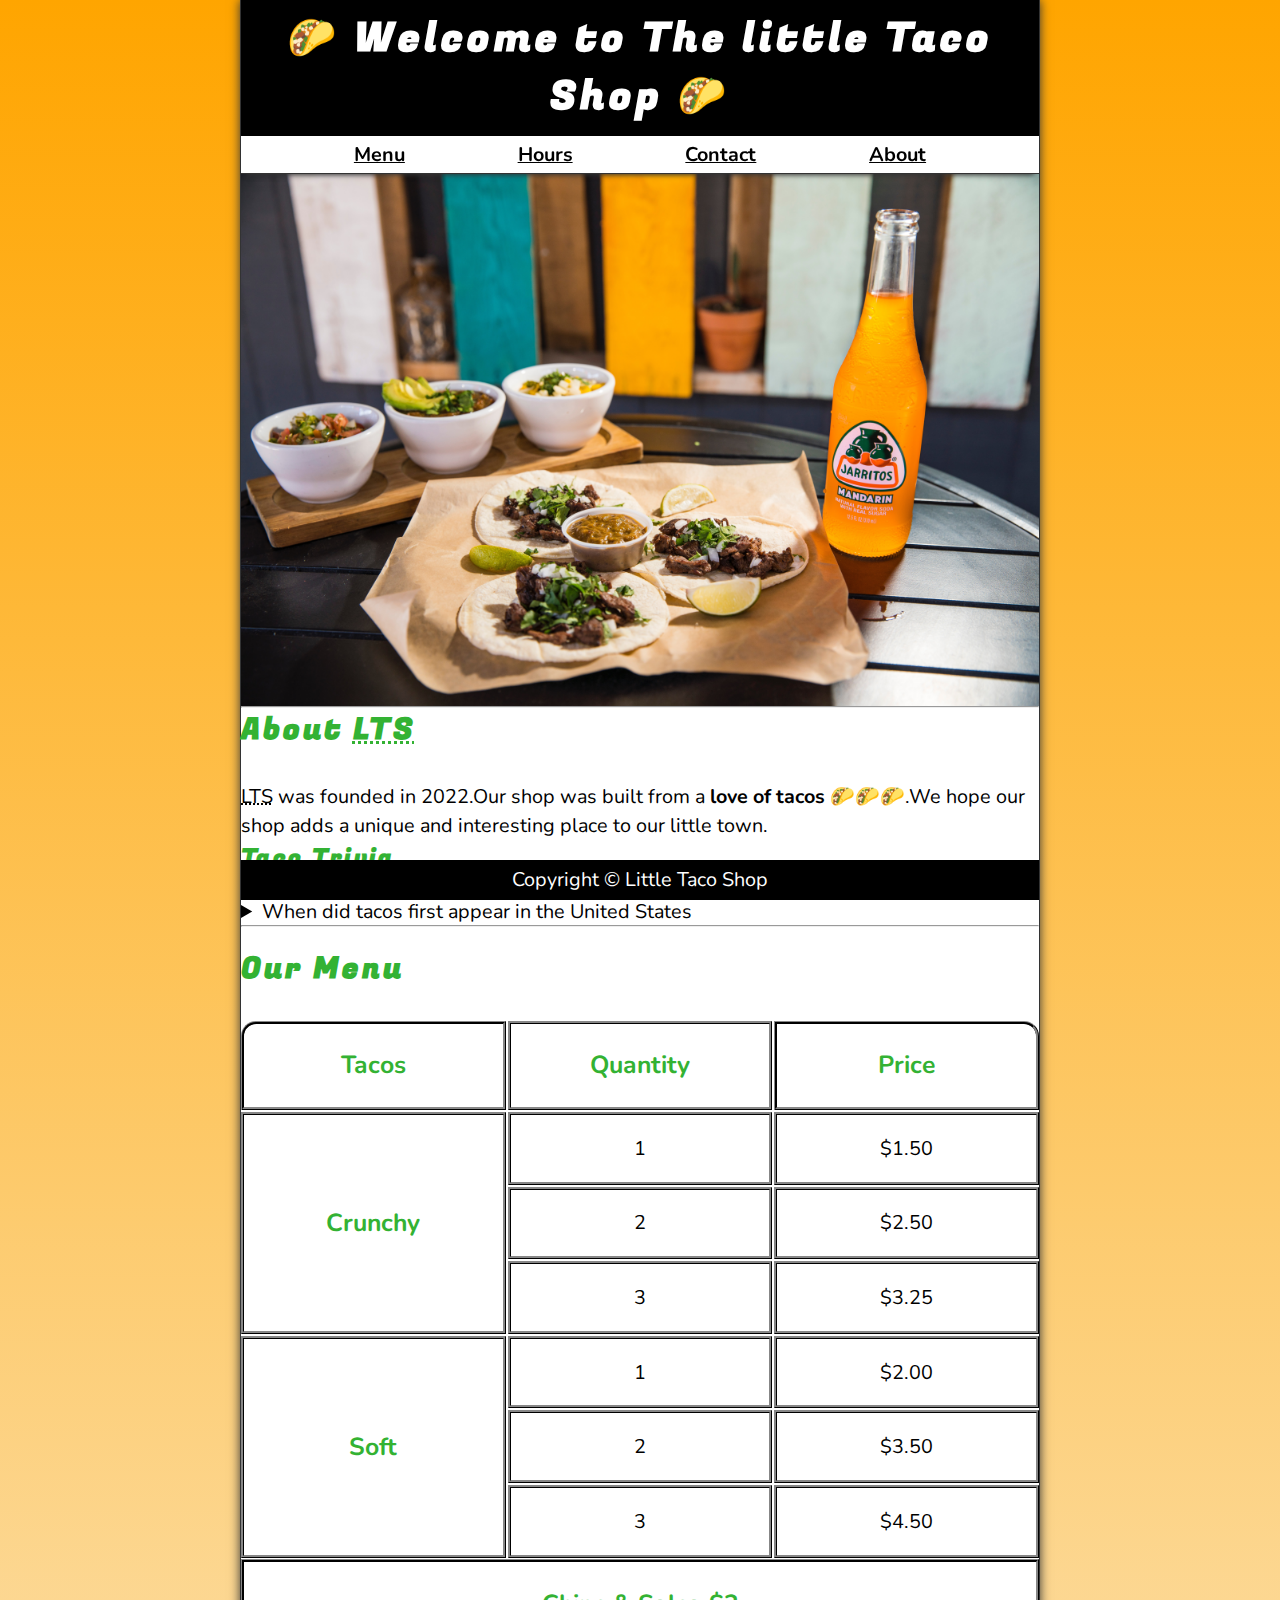
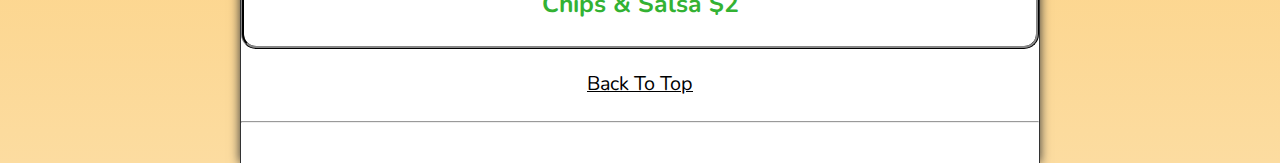
<file: index.html>
<!DOCTYPE html>
<html lang="en">
<head>
    <meta charset="UTF-8">
    <meta http-equiv="X-UA-Compatible" content="IE=edge">
    <meta name="author" content="joshua agutu">
    <meta name="viewport" content="width=device-width, initial-scale=1.0">
    <title>The little Taco Shop</title>
    <link rel="icon" href="img/favicon.ico" type="image/x-icon">
    <link rel="stylesheet" href="style.css">
</head>
<body>
    <header class="header ">
        <h1 class="header__h1">Welcome to The little Taco Shop</h1>
        <nav class="header__nav">
        <ul class="header__ul">
           
            <li>
                <a href="#menu">Menu</a>
            </li>
            <li>
                <a href="hours.html">Hours</a>
            </li>
            <li>
                <a href="contact.html">Contact 
                </a>
            </li>
            <li>
                <a href="about.html">About </a>
            </li>
         
        </ul>
    </nav>
    </header>
    <section class="hero">
        <h2 class="hero__h2">Bienvenidos!</h2>
        <figure>
            <img src="img/tacos_and_drink_1000x667.png" alt="tacos and a drink" width="1000" height="667">
            <figcaption class="offscreen">
                Tacos and a drink
            </figcaption>
        </figure>
    </section>
        <hr>
        <main>
        <article id="about">
        <h2>
            About <abbr title="little taco shop">LTS</abbr>
        </h2>
        <p><abbr title="little taco shop">LTS</abbr> was founded in 2022.Our shop was built from a <strong>love of tacos</strong> 🌮🌮🌮.We hope our shop adds a unique and interesting place to our little town. </p>
        <aside>
            <h3>Taco Trivia </h3>
            <details>
                <summary>
                    When did tacos first appear in the United States
                </summary>
                <P> Jeffrey M. Pilcher, taco historian and professor of history at the University of Minnesota, says
                    the earliest mention of tacos in the United States are in a newspaper from <time
                        datetime="1905">1905</time>. (Source: <cite><a
                            href="https://www.smithsonianmag.com/arts-culture/where-did-the-taco-come-from-81228162/"
                            target="_blank">Smithsonian Magazine</a></cite>)</P>
            </details>
        </article>
        </aside>
        <hr>
        <article id="menu">
            <article id="menu" class="main__article menu">
                <h2 class="menu__h2">Our Menu</h2>
                <table class="menu__container">
                    <caption class="offscreen">Our Tacos</caption>
                    <thead>
                        <tr>
                            <th class="menu__header" scope="col">Tacos</th>
                            <th class="menu__header" scope="col">Quantity</th>
                            <th class="menu__header" scope="col">Price</th>
                        </tr>
                    </thead>
                    <tbody>
                        <tr>
                            <th class="menu__item menu__cr" scope="row" rowspan="3">
                                Crunchy
                            </th>
                            <td class="menu__item">1</td>
                            <td class="menu__item">$1.50</td>
                        </tr>
                        <tr>
                            <td class="menu__item">2</td>
                            <td class="menu__item">$2.50</td>
                        </tr>
                        <tr>
                            <td class="menu__item">3</td>
                            <td class="menu__item">$3.25</td>
                        </tr>
                        <tr>
                            <th class="menu__item menu__sf" scope="row" rowspan="3">
                                Soft
                            </th>
                            <td class="menu__item">1</td>
                            <td class="menu__item">$2.00</td>
                        </tr>
                        <tr>
                            <td class="menu__item">2</td>
                            <td class="menu__item">$3.50</td>
                        </tr>
                        <tr>
                            <td class="menu__item">3</td>
                            <td class="menu__item">$4.50</td>
                        </tr>
                    </tbody>
                    <tfoot>
                        <tr>
                            <td class="menu__item menu__cs" colspan="3">
                                Chips &amp; Salsa $2
                            </td>
                        </tr>
                    </tfoot>
                </table>
    
                <p class="center">
                    <a href="#">Back To Top</a>
                </p>
            </article>
      
    </main>
            <hr>
            <footer class="footer">
                <p>
                    <span class="nowrap">Copyright &copy; <time id="year"></time></span>
                    <span class="nowrap">Little Taco Shop</span>
                </p>
            </footer>
        
    
</body>
</html>
</file>
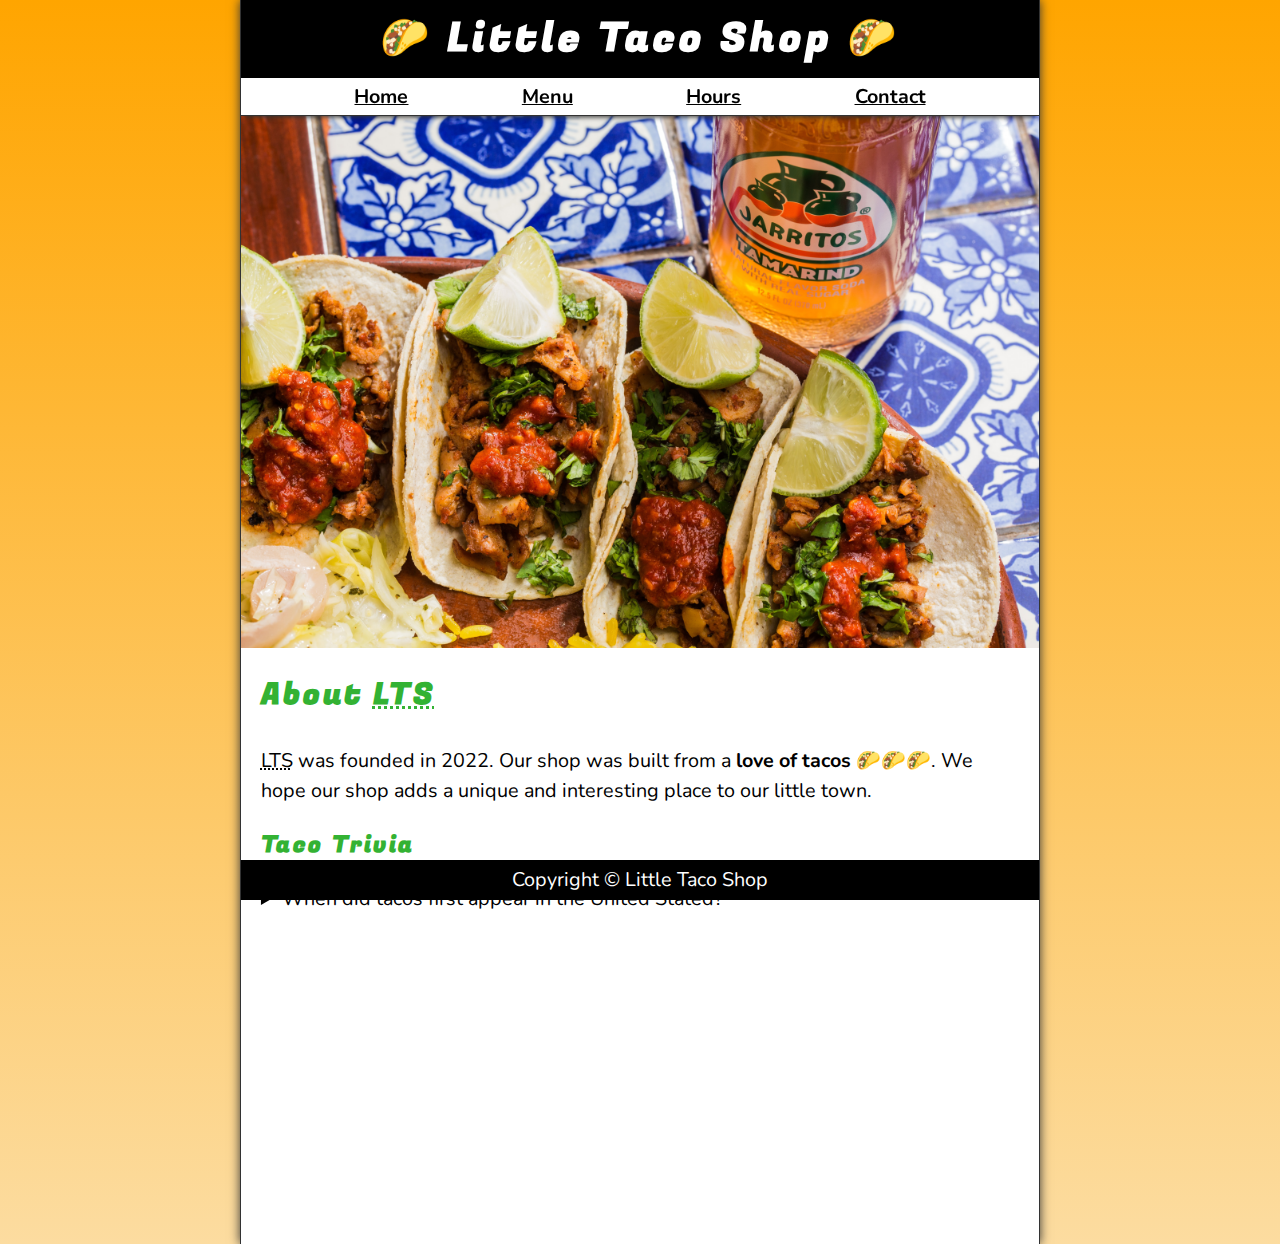
<file: about.html>
<!DOCTYPE html>
<html lang="en">
<head>
    <meta charset="UTF-8">
    <meta http-equiv="X-UA-Compatible" content="IE=edge">
    <meta name="author" content="joshua agutu">
    <meta name="viewport" content="width=device-width, initial-scale=1.0">
    <title>about the little Taco Shop</title>
    <link rel="icon" href="img/favicon.ico" type="image/x-icon">
    <link rel="stylesheet" href="style.css">
</head>
<body>
    <header class="header">
        <h1 class="header__h1">Little Taco Shop</h1>
        <nav class="header__nav">
            <ul class="header__ul">
                <li>
                    <a href="/">Home</a>
                </li>
                <li>
                    <a href="/#menu">Menu</a>
                </li>
                <li>
                    <a href="hours.html">Hours</a>
                </li>
                <li>
                    <a href="contact.html">Contact</a>
                </li>
            </ul>
        </nav>
    </header>

    <section class="hero">
        <figure>
            <img src="img/tacos_delicioso_1000x667.png" alt="Tacos Delicioso" title="Tacos Delicioso!" width="1000"
                height="667">
            <figcaption class="offscreen">
                Try these Delicious Tacos
            </figcaption>
        </figure>
    </section>

    <main class="main">
        <article id="about" class="main__article about">
            <h2>About <abbr title="The Little Taco Shop">LTS</abbr></h2>
            <p>
                <abbr title="The Little Taco Shop">LTS</abbr> was founded in <time datetime="2022">2022</time>. Our shop
                was built from a <strong>love of tacos</strong> 🌮🌮🌮. We hope our shop adds a unique and interesting
                place to our little town.
            </p>
            <aside class="about__trivia">
                <h3>Taco Trivia</h3>
                <details>
                    <summary>When did tacos first appear in the United Stated?</summary>
                    <p class="about__trivia-answer">
                        Jeffrey M. Pilcher, taco historian and professor of history at the University of Minnesota, says
                        the earliest mention of tacos in the United States are in a newspaper from <time
                            datetime="1905">1905</time>. (Source: <cite><a
                                href="https://www.smithsonianmag.com/arts-culture/where-did-the-taco-come-from-81228162/"
                                target="_blank">Smithsonian Magazine</a></cite>)
                    </p>
                </details>
            </aside>
        </article>
    </main>

    <footer class="footer">
        <p>
            <span class="nowrap">Copyright &copy; <time id="year"></time></span>
            <span class="nowrap">Little Taco Shop</span>
        </p>
    </footer>
</body>
</html>
</file>
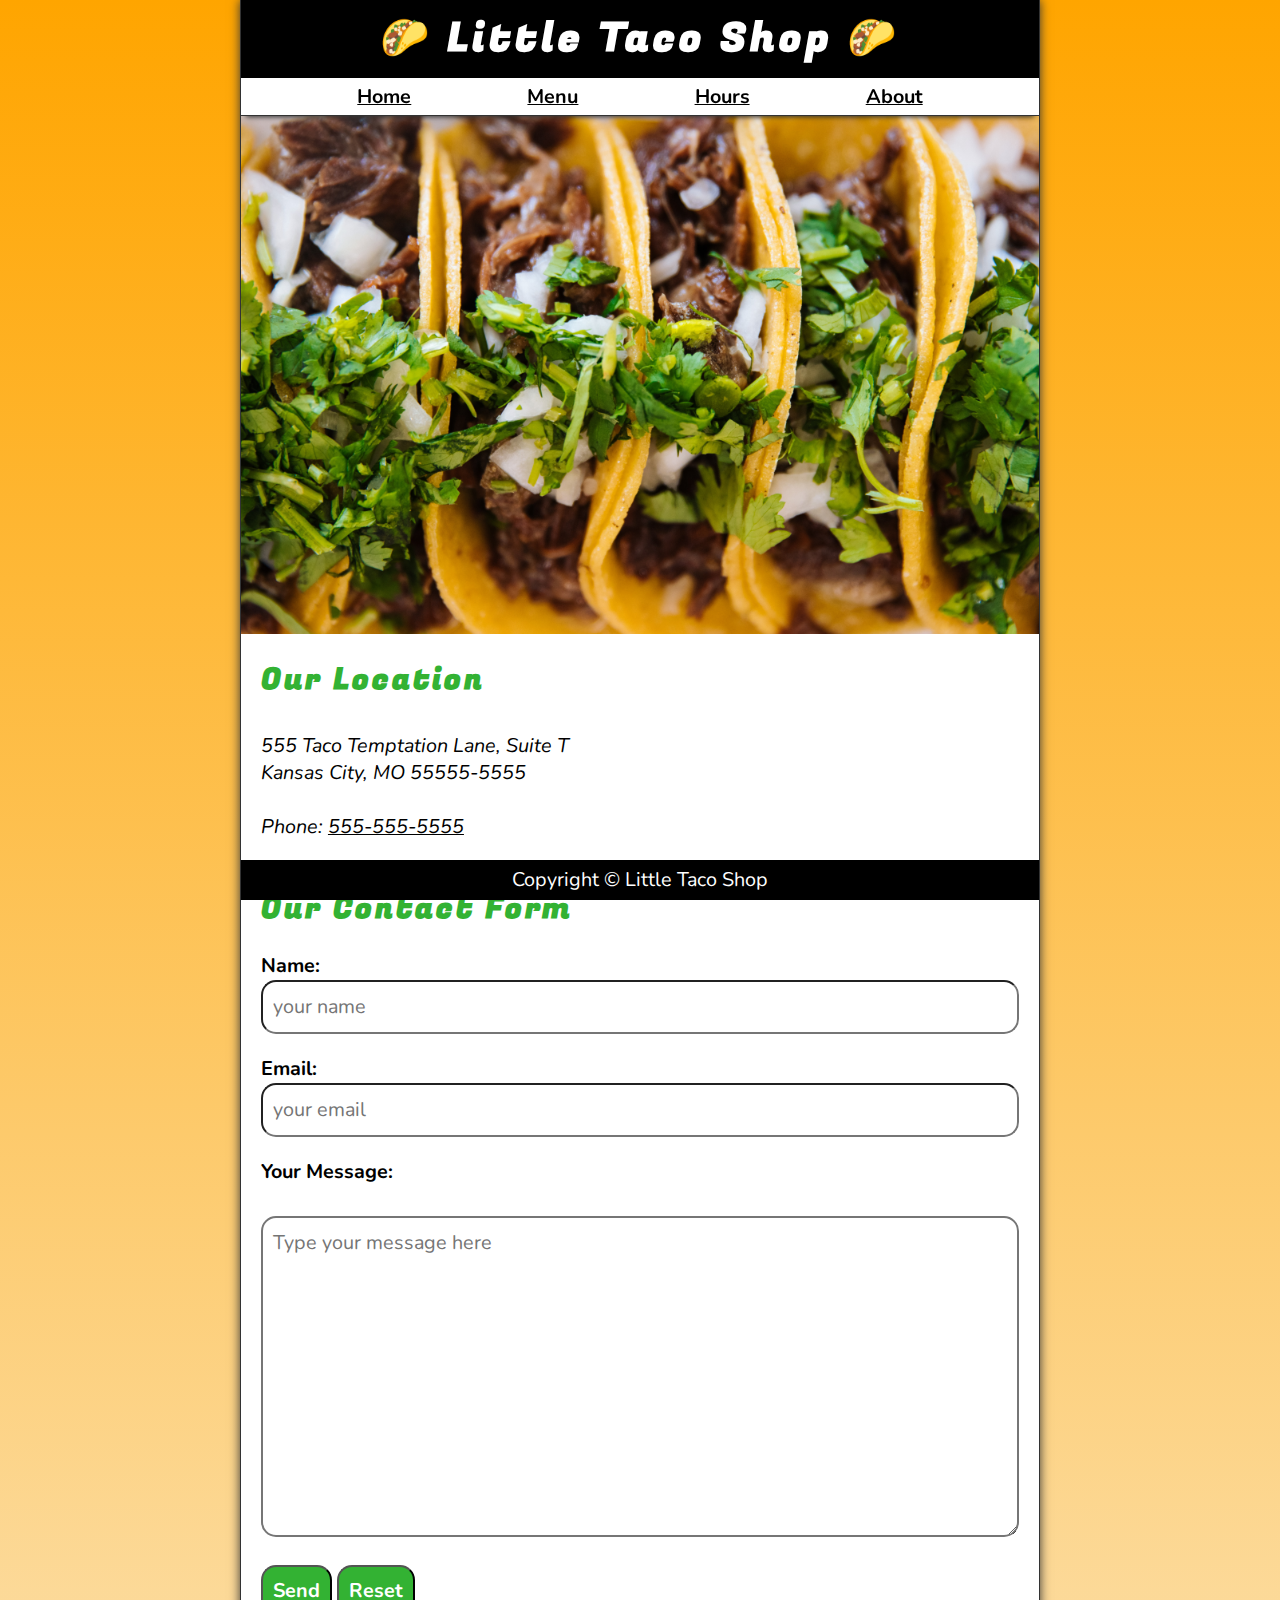
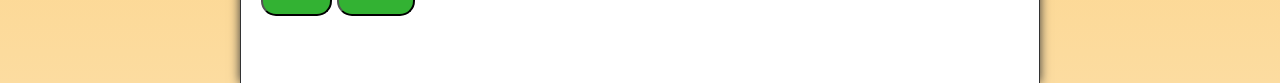
<file: contact.html>
<!DOCTYPE html>
<html lang="en">
<head>
    <meta charset="UTF-8">
    <meta http-equiv="X-UA-Compatible" content="IE=edge">
    <meta name="viewport" content="width=device-width, initial-scale=1.0">
    <meta name="author" content="joshua agutu">
    <title>contact us</title>
    <link rel="icon" href="img/favicon.ico" type="image/x-icon">
    <link rel="stylesheet" href="style.css">
</head>
<body>
    <header class="header">
        <h1 class="header__h1">Little Taco Shop</h1>
        <nav class="header__nav">
            <ul class="header__ul">
                <li>
                    <a href="/">Home</a>
                </li>
                <li>
                    <a href="/#menu">Menu</a>
                </li>
                <li>
                    <a href="hours.html">Hours</a>
                </li>
                <li>
                    <a href="about.html">About</a>
                </li>
            </ul>
        </nav>
    </header>

    <section class="hero">
        <figure>
            <img src="img/tacos_close_up_1000x649.png" alt="Little Taco Shop Tacos" title="Tacos ready to eat!"
                width="1000" height="649">
            <figcaption class="offscreen">
                Little Taco Shop Tacos
            </figcaption>
        </figure>
    </section>

    <main class="main">
        <article class="main__article">
            <h2>Our Location</h2>
            <address>
                555 Taco Temptation Lane, Suite T<br>
                Kansas City, MO 55555-5555
                <br><br>
                Phone: <a href="tel:+5555555555">555-555-5555</a>
            </address>
        </article>
        <hr>
        <article class="main__article contact">
            <h2 class="contact__h2">Our Contact Form</h2>

            <form action="https://httpbin.org/get" method="get" class="contact__form">
                <fieldset class="contact__fieldset">
                    <legend class="offscreen">Send Us A Message</legend>
                    <p class="contact__p">
                        <label class="contact__label" for="name">Name:</label>
                        <input class="contact__input" type="text" name="name" id="name" placeholder="your name"
                            required>
                    </p>
                    <p class="contact__p">
                        <label class="contact__label" for="email">Email:</label>
                        <input class="contact__input" type="email" name="email" id="email" placeholder="your email"
                            required>
                    </p>
                    <p class="contact__p">
                        <label class="contact__label" for="message">Your Message:</label>
                        <br>
                        <textarea class="contact__textarea" name="message" id="message" cols="30" rows="10"
                            placeholder="Type your message here"></textarea>
                    </p>
                </fieldset>
                <button class="contact__button" type="submit">Send</button>
                <button class="contact__button" type="reset">Reset</button>
            </form>
        </article>
    </main>
    <footer class="footer">
        <p>
            <span class="nowrap">Copyright &copy; <time id="year"></time></span>
            <span class="nowrap">Little Taco Shop</span>
        </p>
    </footer>
</body>

</html>
</file>
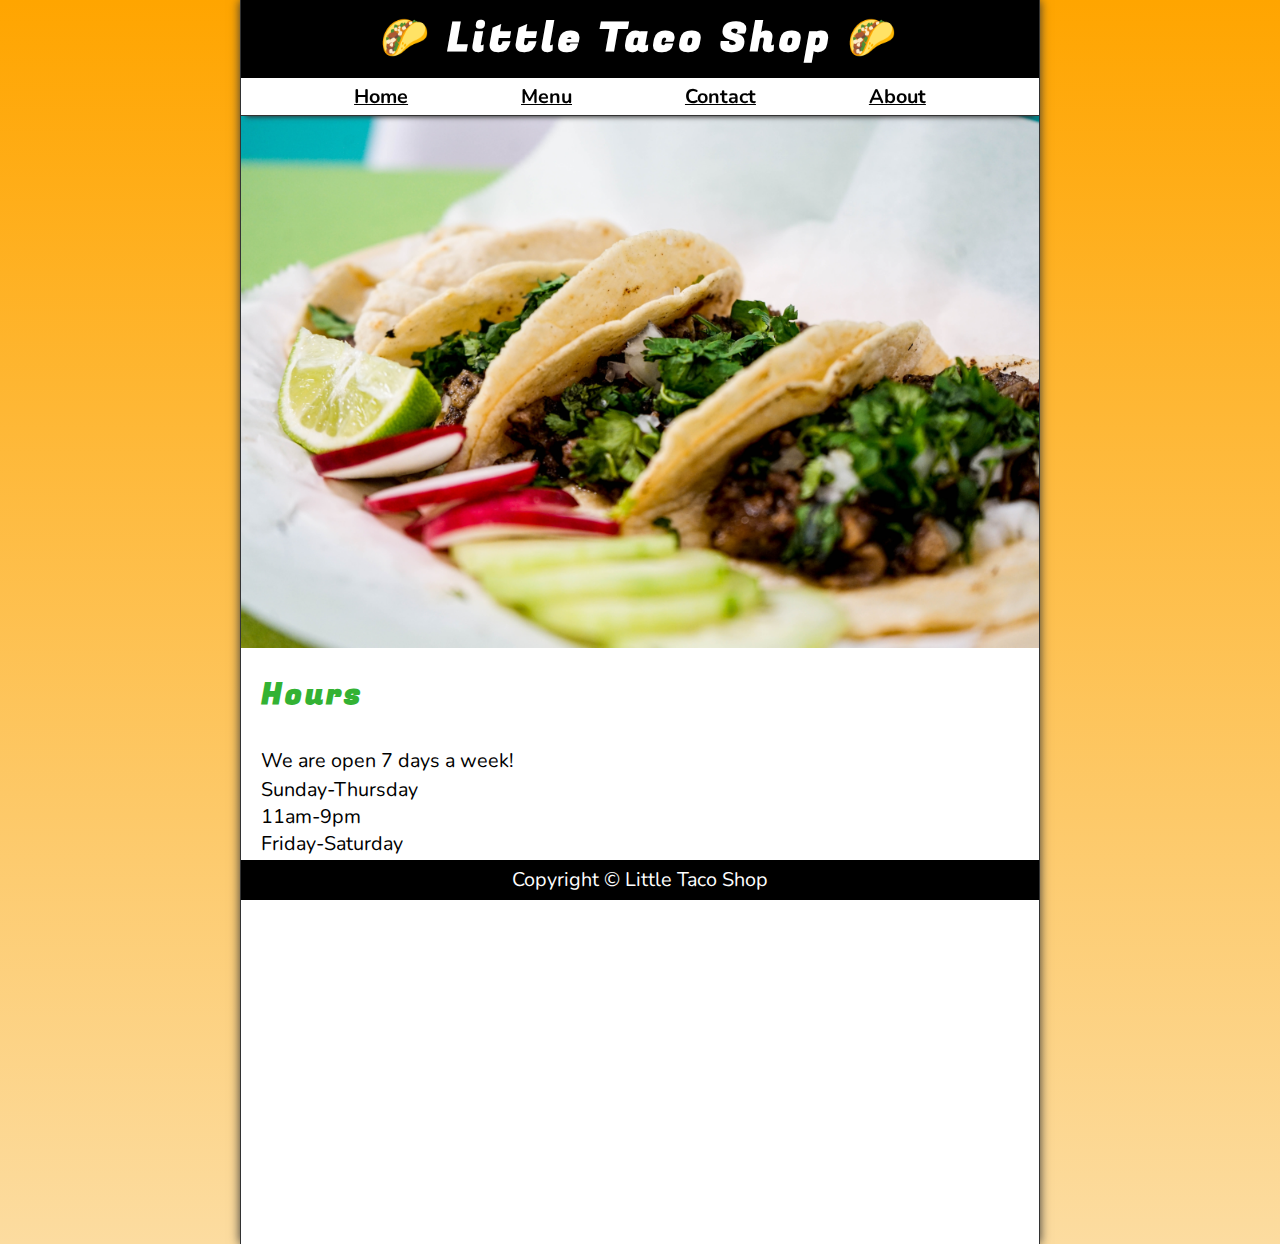
<file: hours.html>
<!DOCTYPE html>
<html lang="en">
<head>
    <meta charset="UTF-8">
    <meta http-equiv="X-UA-Compatible" content="IE=edge">
    <meta name="author" content="joshua agutu">
    <meta name="viewport" content="width=device-width, initial-scale=1.0">
    <title>LTC hours</title>
    <link rel="icon" href="img/favicon.ico" type="image/x-icon">
    <link rel="stylesheet" href="style.css">
</head>
<body>
    <header class="header">
        <h1 class="header__h1">Little Taco Shop</h1>
        <nav class="header__nav">
            <ul class="header__ul">
                <li>
                    <a href="/">Home</a>
                </li>
                <li>
                    <a href="/#menu">Menu</a>
                </li>
                <li>
                    <a href="contact.html">Contact</a>
                </li>
                <li>
                    <a href="about.html">About</a>
                </li>
            </ul>
        </nav>
    </header>

    <section class="hero">
        <figure>
            <img src="img/tacos_tray_1000x667.png" alt="A Tray of Tasty Tacos" title="We love trays of tacos!"
                width="1000" height="667">
            <figcaption class="offscreen">
                A Tray of Tasty Tacos
            </figcaption>
        </figure>
    </section>

    <main class="main">
        <article class="main__article">
            <h2>Hours</h2>
            <p>
                We are open 7 days a week!
            </p>
            <dl>
                <dt>Sunday-Thursday</dt>
                <dd>11am-9pm</dd>
                <dt>Friday-Saturday</dt>
                <dd>11am-11pm</dd>
            </dl>
        </article>
    </main>
    <footer class="footer">
        <p>
            <span class="nowrap">Copyright &copy; <time id="year"></time></span>
            <span class="nowrap">Little Taco Shop</span>
        </p>
    </footer>
</body>

</html>
</file>
<file: style.css>
@import url('https://fonts.googleapis.com/css2?family=Fugaz+One&family=Nunito&display=swap');
/* || RESET */
*,
*::after,
*::before {
    margin: 0;
    padding: 0;
    box-sizing: border-box;
}

img {
    display: block;
    max-width: 100%;
    height: auto;
}

input,
button,
textarea {
    font: inherit;
}

/* || VARIABLES */

:root {
    /* FONTS */
    --FF: "Nunito", sans-serif;
    --FF-HEADINGS: "Fugaz One", cursive;
    --FS: clamp(1rem, 2.2vh, 1.5rem);

    /* COLORS */
    --BGCOLOR-FADE: rgb(252, 220, 160);
    --BGCOLOR: orange;
    --BGIMAGE: linear-gradient(to bottom, var(--BGCOLOR), var(--BGCOLOR-FADE));
    --BODY-BGCOLOR: #FFF;
    --BORDER-COLOR: #333;
    --BUTTON-COLOR: #FFF;
    --FONT-COLOR: #000;
    --HEADER-BGCOLOR: #000;
    --HEADER-COLOR: #FFF;
    --HERO-BGCOLOR: rgba(51, 178, 51, 0.75);
    --HERO-COLOR: #FFF;
    --HIGHLIGHT-COLOR: rgb(51, 178, 51);
    --LINK-ACTIVE: orange;
    --LINK-COLOR: #000;
    --LINK-HOVER: hsla(0, 0%, 0%, 0.6);
    --NAV-BGCOLOR: #FFF;

    /* BORDERS */
    --BORDERS: 1px solid var(--BORDER-COLOR);
    --BORDER-RADIUS: 15px;

    /* STANDARD PADDING */
    --PADDING-TB: 0.25em;
    --PADDING-SIDE: 2.5%;

    /* STANDARD MARGIN */
    --MARGIN: clamp(1em, 2.5vh, 1.5em) 0;
}

@media (prefers-color-scheme: dark) {
    :root {
        --BGCOLOR-FADE: gray;
        --BGCOLOR: #000;
        --BODY-BGCOLOR: #333;
        --BORDER-COLOR: whitesmoke;
        --BUTTON-COLOR: #000;
        --FONT-COLOR: whitesmoke;
        --HEADER-COLOR: whitesmoke;
        --HERO-COLOR: #333;
        --HIGHLIGHT-COLOR: whitesmoke;
        --LINK-ACTIVE: rgb(252, 200, 103);
        --LINK-COLOR: whitesmoke;
        --LINK-HOVER: orange;
        --NAV-BGCOLOR: rgb(20, 20, 20);
    }
}

/* || UTILITY CLASSES */
.offscreen {
    position: absolute;
    left: -10000px;
}

.nowrap {
    white-space: nowrap;
}

.center {
    text-align: center;
}

/* || GENERAL STYLES */

html {
    scroll-behavior: smooth;
    font-size: var(--FS);
    font-family: var(--FF);
    background-color: var(--BGCOLOR);
    background-image: var(--BGIMAGE);
}

body {
    background-color: var(--BODY-BGCOLOR);
    color: var(--FONT-COLOR);
    min-height: 100vh;
    max-width: 800px;
    margin: 0 auto;
    border-left: var(--BORDERS);
    border-right: var(--BORDERS);
    box-shadow: 0 0 10px var(--BORDER-COLOR);
}

h1,
h2,
h3 {
    font-family: var(--FF-HEADINGS);
    letter-spacing: 0.1em;
}

h2,
h3 {
    margin-bottom: 1em;
    color: var(--HIGHLIGHT-COLOR);
}

p {
    line-height: 1.5;
}

a:any-link {
    color: var(--LINK-COLOR);
}

a:hover,
a:focus-visible {
    color: var(--LINK-HOVER);
}

a:active {
    color: var(--LINK-ACTIVE);
}

/* || HEADER */

.header {
    position: sticky;
    top: 0;
    z-index: 1;
}

.header__h1 {
    text-align: center;
    background-color: var(--HEADER-BGCOLOR);
    color: var(--HEADER-COLOR);
    padding: var(--PADDING-TB) var(--PADDING-SIDE);
}

.header__nav {
    background-color: var(--NAV-BGCOLOR);
    border-bottom: var(--BORDERS);
    font-weight: bold;
    box-shadow: 0 6px 5px -5px var(--BORDER-COLOR);
}

.header__ul {
    padding: var(--PADDING-TB) var(--PADDING-SIDE);
    list-style-type: none;
    display: flex;
    justify-content: space-evenly;
    gap: 1rem;
}

/* || HERO */

.hero {
    position: relative;
}

.hero__h2 {
    background-color: var(--HERO-BGCOLOR);
    color: var(--HERO-COLOR);
    padding: 0.25em 0.5em;
    text-shadow: 2px 2px 5px var(--BORDER-COLOR);
    position: absolute;
    top: -100px;
    left: 20px;
    animation: showWelcome 0.5s ease-in-out 1s forwards;
}

@keyframes showWelcome {
    0% {
        top: -20px;
        transform: skew(0deg, -5deg) scaleY(0);
    }

    80% {
        top: 30px;
        transform: skew(10deg, -5deg) scaleY(1.2);
    }

    100% {
        top: 20px;
        transform: skew(-10deg, -5deg) scaleY(1);
    }
}

/* || FOOTER */

.footer {
    position: sticky;
    bottom: 0;
    background-color: var(--HEADER-BGCOLOR);
    color: var(--HEADER-COLOR);
    padding: var(--PADDING-TB) var(--PADDING-SIDE);
    text-align: center;
}

/* || MAIN */

.main {
    padding: var(--PADDING-TB) var(--PADDING-SIDE);
}

.main__article {
    scroll-margin-top: 6.5rem;
    margin: var(--MARGIN);
}

.main__article:first-child {
    margin-top: 1em;
}

.main__article:last-child {
    min-height: calc(100vh - 20rem);
}

/* || ABOUT */

.about__trivia {
    margin: var(--MARGIN);
}

.about__trivia-answer {
    margin-top: 1em;
}

/* || CONTACT */

.contact__h2 {
    margin: 0;
}

.contact__fieldset {
    border: none;
}

.contact__p {
    margin: 1em 0;
}

.contact__label {
    display: block;
    font-weight: bold;
}

.contact__input,
.contact__textarea {
    padding: 0.5em;
    border-radius: var(--BORDER-RADIUS);
    border-width: 2px;
    width: 100%;
}

.contact__button {
    padding: 0.5em;
    border-radius: var(--BORDER-RADIUS);
    background-color: var(--HIGHLIGHT-COLOR);
    color: var(--BUTTON-COLOR);
    font-weight: bold;
}

/* || MENU */

thead,
tbody,
tfoot,
tr {
    display: contents;
}

.menu__container {
    display: grid;
    grid-template-columns: repeat(3, 1fr);
    grid-template-areas:
        "hd1 hd2 hd3"
        "cr cr1 cr1p"
        "cr cr2 cr2p"
        "cr cr3 cr3p"
        "sf sf1 sf1p"
        "sf sf2 sf2p"
        "sf sf3 sf3p"
        "cs cs cs";
    gap: 0.1em;
    margin-bottom: 1em;
}

.menu__cr {
    grid-area: cr;
}

.menu__sf {
    grid-area: sf;
}

.menu__cs {
    grid-area: cs;
}

.menu__cr,
.menu__sf,
.menu__cs,
.menu__header {
    color: var(--HIGHLIGHT-COLOR);
    font-weight: bold;
    height: 100%;
    display: grid;
    place-content: center;
}

.menu__header,
.menu__item {
    width: 100%;
    padding: 1em;
    border: medium ridge var(--BORDER-COLOR);
}

.menu__item {
    display: grid;
    place-content: center;
}

thead th:first-child {
    border-top-left-radius: var(--BORDER-RADIUS);
}

thead th:last-child {
    border-top-right-radius: var(--BORDER-RADIUS);
}

tfoot td {
    border-bottom-left-radius: var(--BORDER-RADIUS);
    border-bottom-right-radius: var(--BORDER-RADIUS);
}

@media screen and (min-width: 576px) {
    .header__h1::before {
        content: '🌮 '
    }

    .header__h1::after {
        content: ' 🌮'
    }

    .menu__header,
    .menu__cr,
    .menu__sf,
    .menu__cs {
        font-size: 125%;
    }
}
</file>
